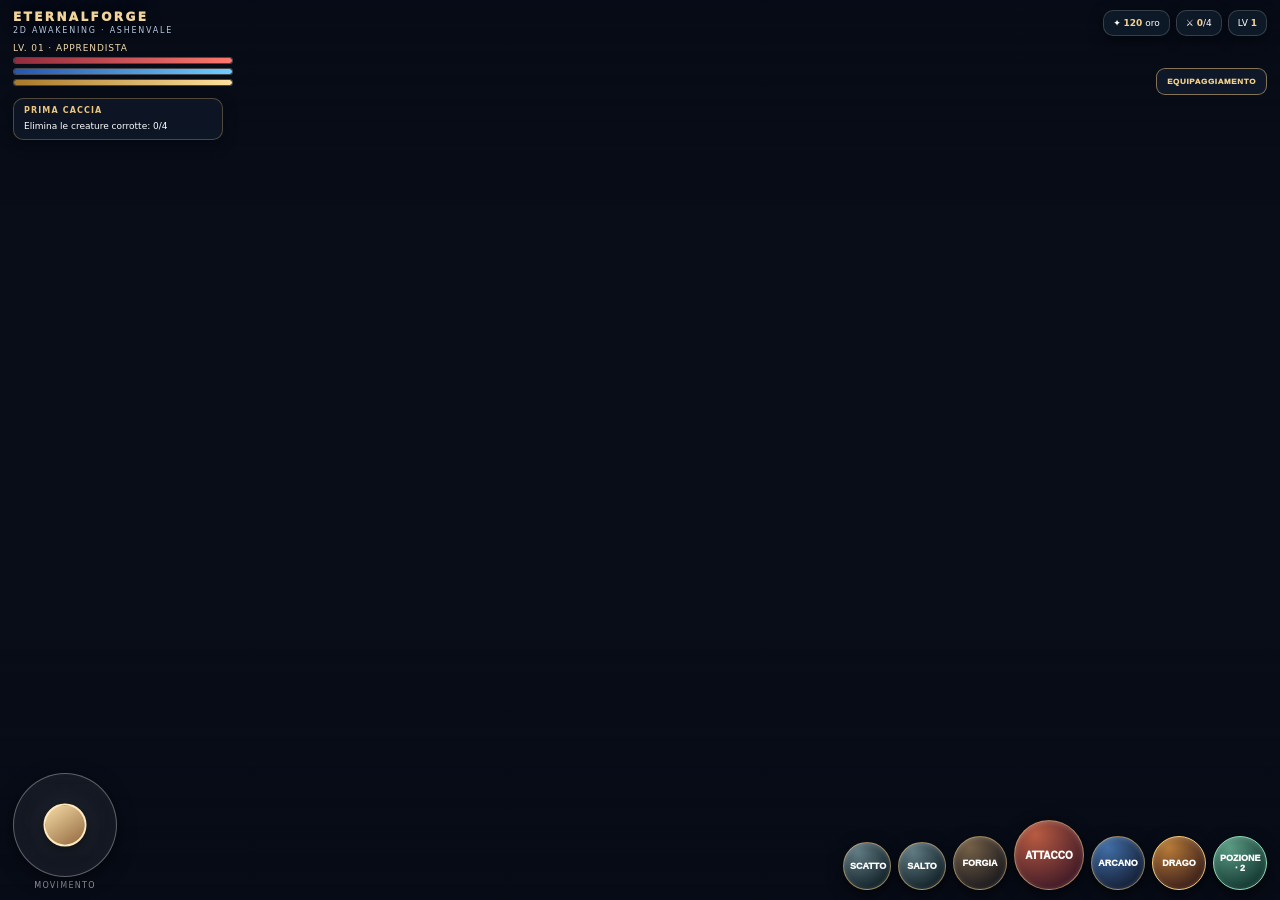
<file: index.html>
<!doctype html>
<html lang="it"><head><meta charset="utf-8"><meta name="viewport" content="width=device-width,initial-scale=1,maximum-scale=1,user-scalable=no,viewport-fit=cover"><meta name="theme-color" content="#080d18"><meta name="apple-mobile-web-app-capable" content="yes"><title>EternalForge — 2D Awakening</title>
<style>
:root{color-scheme:dark;font-family:Inter,system-ui,-apple-system,sans-serif}*{box-sizing:border-box}html,body{margin:0;width:100%;height:100%;overflow:hidden;background:#080d18;touch-action:none}#game{position:fixed;inset:0}canvas{display:block;width:100%;height:100%;image-rendering:auto}
.hud{position:fixed;inset:0;padding:calc(env(safe-area-inset-top) + 10px) 13px calc(env(safe-area-inset-bottom) + 10px);display:flex;flex-direction:column;justify-content:space-between;pointer-events:none;background:linear-gradient(180deg,#070b16c9,transparent 23%,transparent 72%,#070b16a8)}
.top{display:flex;justify-content:space-between;align-items:flex-start;gap:8px}.brand{font-size:12px;font-weight:1000;letter-spacing:.2em;color:#f3d59b;text-shadow:0 2px 14px #000}.sub{font-size:8px;letter-spacing:.22em;color:#b8c7d9;margin-top:2px}.player-panel{width:min(220px,43vw);margin-top:8px}.level{font-size:9px;color:#f1d9aa;letter-spacing:.1em}.bar{height:7px;border-radius:20px;background:#ffffff25;overflow:hidden;margin-top:4px;border:1px solid #ffffff20}.bar i{display:block;height:100%;width:100%;border-radius:20px}.hp i{background:linear-gradient(90deg,#922b3d,#ff786e)}.mp i{background:linear-gradient(90deg,#2655ae,#70cfff)}.xp i{background:linear-gradient(90deg,#a9792c,#ffe29b)}
.stats{display:flex;gap:6px;flex-wrap:wrap;justify-content:flex-end}.pill{background:#111c2bdc;border:1px solid #ffffff2a;border-radius:10px;padding:7px 9px;font-size:9px;box-shadow:0 4px 15px #0007;backdrop-filter:blur(8px)}.pill strong{color:#f5d28f}.quest{position:absolute;left:13px;top:calc(env(safe-area-inset-top) + 98px);width:min(210px,43vw);padding:7px 10px;border:1px solid #d7ad6655;border-radius:10px;background:#101a2bc9;font-size:9px;line-height:1.35;box-shadow:0 4px 15px #0005}.quest b{display:block;color:#edc77f;font-size:8px;letter-spacing:.14em;margin-bottom:3px}
.bottom{display:flex;align-items:flex-end;justify-content:space-between;gap:8px}.joystick-wrap{pointer-events:auto}.joystick{width:104px;height:104px;border-radius:50%;border:1px solid #ffffff55;background:radial-gradient(circle,#ffffff20,#ffffff08 68%);position:relative;backdrop-filter:blur(7px);box-shadow:inset 0 0 20px #fff1,0 5px 18px #0008;touch-action:none}.stick{position:absolute;width:43px;height:43px;left:50%;top:50%;transform:translate(-50%,-50%);border-radius:50%;background:linear-gradient(145deg,#f6dda7,#91673d);border:2px solid #ffe9bd;box-shadow:0 4px 14px #0009}.hint{text-align:center;font-size:8px;letter-spacing:.16em;color:#e4e8edaa;margin-top:4px}
.actions{pointer-events:auto;display:flex;align-items:flex-end;gap:7px}.action{width:54px;height:54px;border-radius:50%;border:1px solid #e8c17d99;color:#fff;background:radial-gradient(circle at 30% 20%,#756047,#201e20 75%);font-size:9px;font-weight:950;box-shadow:0 5px 16px #0009,inset 0 1px 5px #fff3;touch-action:manipulation;user-select:none}.action.primary{width:70px;height:70px;background:radial-gradient(circle at 30% 20%,#b95b42,#481e29 75%);font-size:10px}.action.skill{background:radial-gradient(circle at 30% 20%,#416ea6,#17243d 75%)}.action.dodge{width:48px;height:48px;background:radial-gradient(circle at 30% 20%,#617b83,#17272e 75%)}.action.dragon{background:radial-gradient(circle at 30% 20%,#b77b38,#43251c 75%);border-color:#ffce77}.action.dragon.active{box-shadow:0 0 22px #ff9e43,inset 0 0 14px #ffcf75}.action.potion{background:radial-gradient(circle at 30% 20%,#5a9b83,#173d36 75%);border-color:#8de0b7}
#toast{position:fixed;left:50%;top:18%;transform:translate(-50%,-8px);padding:9px 15px;border:1px solid #eac47d88;border-radius:12px;background:#0b1725ef;color:#f5dfb4;font-size:10px;opacity:0;transition:.2s;pointer-events:none;white-space:nowrap;box-shadow:0 8px 25px #0008}#toast.show{opacity:1;transform:translate(-50%,0)}
.inventory-toggle{position:fixed;right:13px;top:calc(env(safe-area-inset-top) + 68px);z-index:5;pointer-events:auto;border:1px solid #eac47d88;border-radius:9px;background:#101b2be8;color:#f4d28e;padding:8px 10px;font-size:8px;font-weight:950;letter-spacing:.08em}.inventory-panel{display:none;position:fixed;z-index:10;left:50%;top:50%;transform:translate(-50%,-50%);width:min(420px,91vw);padding:15px;border:1px solid #d7ad6688;border-radius:16px;background:linear-gradient(145deg,#17283af5,#091321f7);box-shadow:0 18px 70px #000b;pointer-events:auto;backdrop-filter:blur(12px)}.inventory-panel.open{display:block}.inventory-head{display:flex;justify-content:space-between;align-items:center;margin-bottom:12px}.inventory-head b{display:block;color:#f3d08f;font-size:11px;letter-spacing:.1em}.inventory-head small,.gear-row small{display:block;color:#aebdca;font-size:9px;margin-top:4px}.inventory-head button{background:#263849;border:1px solid #ffffff33;color:#fff;border-radius:8px;padding:7px 10px}.gear-row{display:flex;justify-content:space-between;align-items:center;gap:10px;padding:11px 0;border-top:1px solid #ffffff20}.gear-row b{font-size:11px}.gear-row button{background:linear-gradient(135deg,#9a713d,#49331f);border:1px solid #f0ca82;color:#fff;border-radius:9px;padding:9px;font-size:8px;font-weight:950;white-space:nowrap}.inventory-foot{border-top:1px solid #ffffff20;padding-top:10px;text-align:right;font-size:10px;color:#c7d2dc}.inventory-foot strong{color:#f3d08f}
#boss{position:fixed;left:50%;top:12%;transform:translateX(-50%);width:min(250px,48vw);display:none;text-align:center;pointer-events:none}.enemy-name{font-size:8px;letter-spacing:.18em;color:#ffb9a9}.enemybar{height:6px;background:#ffffff33;border-radius:9px;overflow:hidden;margin-top:5px}.enemybar i{display:block;height:100%;background:linear-gradient(90deg,#9b2834,#ff7565);width:100%}
.rotate{display:none}@media(orientation:portrait){.rotate{position:fixed;inset:0;z-index:20;background:#091321;display:flex;align-items:center;justify-content:center;text-align:center;padding:28px;font-size:18px;flex-direction:column}.rotate small{font-size:12px;color:#bdc9d8;margin-top:10px}.hud{opacity:.12}}@media(max-height:430px){.joystick{width:88px;height:88px}.stick{width:38px;height:38px}.action{width:48px;height:48px}.action.primary{width:62px;height:62px}.player-panel{margin-top:4px}.quest{top:94px}}
</style></head><body>
<div id="game"><canvas id="screen"></canvas></div><div class="rotate">↻ Ruota l’iPhone in orizzontale<small>EternalForge ora è un action RPG 2D in alta definizione.</small></div>
<div class="hud"><div class="top"><div><div class="brand">ETERNALFORGE</div><div class="sub">2D AWAKENING · ASHENVALE</div><div class="player-panel"><div class="level" id="level">LV. 01 · APPRENDISTA</div><div class="bar hp"><i id="hp"></i></div><div class="bar mp"><i id="mp"></i></div><div class="bar xp"><i id="xp"></i></div></div></div><div class="stats"><div class="pill">✦ <strong id="gold">120</strong> oro</div><div class="pill">⚔ <strong id="kills">0</strong>/4</div><div class="pill">LV <strong id="lvnum">1</strong></div></div></div>
<div class="quest"><b>PRIMA CACCIA</b><span id="quest">Elimina le creature corrotte: 0/4</span></div>
<div class="bottom"><div class="joystick-wrap"><div class="joystick" id="joy"><div class="stick" id="stick"></div></div><div class="hint">MOVIMENTO</div></div><div class="actions"><button class="action dodge" id="dodge">SCATTO</button><button class="action dodge" id="jump">SALTO</button><button class="action" id="forge">FORGIA</button><button class="action primary" id="attack">ATTACCO</button><button class="action skill" id="skill">ARCANO</button><button class="action skill dragon" id="transform">DRAGO</button><button class="action potion" id="potion">POZIONE · 2</button></div></div></div>
<button id="inventoryToggle" class="inventory-toggle">EQUIPAGGIAMENTO</button><div id="inventoryPanel" class="inventory-panel"><div class="inventory-head"><div><b>ARSENALE DI ASHENVALE</b><small>Potenzia il Semi-Drago</small></div><button id="inventoryClose">✕</button></div><div class="gear-row"><div><b>Spada draconica</b><small id="swordInfo">Livello 0 · Danni +0</small></div><button id="upgradeSword">POTENZIA · 60 ORO</button></div><div class="gear-row"><div><b>Armatura del guardiano</b><small id="armorInfo">Livello 0 · Difesa 0%</small></div><button id="upgradeArmor">POTENZIA · 60 ORO</button></div><div class="inventory-foot">Oro: <strong id="inventoryGold">120</strong></div></div>
<div id="boss"><div class="enemy-name">IL CUSTODE DELLA RADURA</div><div class="enemybar"><i id="enemyhp"></i></div></div><div id="toast"></div>
<script>
(()=>{
'use strict';
const $=id=>document.getElementById(id),canvas=$('screen'),ctx=canvas.getContext('2d',{alpha:false});
let W=0,H=0,DPR=1,last=0,time=0,toastTimer=0,shake=0;
function resize(){DPR=Math.min(devicePixelRatio||1,2);W=innerWidth;H=innerHeight;canvas.width=Math.round(W*DPR);canvas.height=Math.round(H*DPR);ctx.setTransform(DPR,0,0,DPR,0,0)}
addEventListener('resize',resize);resize();
const saved=(()=>{try{const current=localStorage.getItem('eternalforge-2d-save');if(current)return JSON.parse(current);const legacy=JSON.parse(localStorage.getItem('eternalforge-save-v1')||'{}');return {gold:legacy.gold,xp:legacy.xp,level:legacy.level,kills:legacy.kills,bossDefeated:legacy.bossDefeated,swordLevel:legacy.swordLevel,armorLevel:legacy.armorLevel,potions:legacy.potions,damage:legacy.damage}}catch(e){return {}}})();
let gold=Number(saved.gold??120),xp=Number(saved.xp||0),level=Number(saved.level||1),kills=Number(saved.kills||0),bossDefeated=!!saved.bossDefeated,swordLevel=Number(saved.swordLevel||0),armorLevel=Number(saved.armorLevel||0),potions=Number(saved.potions??2),damage=Number(saved.damage||0);
let hp=100,mp=70,dragonTime=0,dragonCd=0,attackCd=0,skillCd=0,dodgeCd=0,combo=0,comboWindow=0,shield=0;
const hero={x:0,y:0,vx:0,vy:0,jumpY:0,onGround:true,face:1,walk:0,attack:0,hit:0};
const mobs=[],drops=[],particles=[];
const spawns=[{x:570,y:0},{x:850,y:0},{x:1190,y:0},{x:1460,y:0}];
function makeMob(x,boss=false){return {x,y:0,hp:boss?Math.max(30,48+(level-1)*7):18,max:boss?Math.max(30,48+(level-1)*7):18,boss,alive:true,phase:Math.random()*7,attack:0,hit:0,walk:0,face:-1}}
for(let i=kills;i<4;i++)makeMob(spawns[i].x);
if(kills>=4&&!bossDefeated){makeMob(1720,true);$('boss').style.display='block'}
function save(){try{localStorage.setItem('eternalforge-2d-save',JSON.stringify({gold,xp,level,kills,bossDefeated,swordLevel,armorLevel,potions,damage,version:3}))}catch(e){}}
function toast(s){$('toast').textContent=s;$('toast').classList.add('show');toastTimer=1.7}
function hud(){ $('gold').textContent=gold;$('inventoryGold').textContent=gold;$('kills').textContent=kills;$('lvnum').textContent=level;$('level').textContent='LV. '+String(level).padStart(2,'0')+' · '+(level>1?'AVVENTURIERO':'APPRENDISTA');$('hp').style.width=hp+'%';$('mp').style.width=(mp/70*100)+'%';$('xp').style.width=(xp%100)+'%';$('potion').textContent='POZIONE · '+potions;$('swordInfo').textContent='Livello '+swordLevel+' · Danni +'+swordLevel;$('armorInfo').textContent='Livello '+armorLevel+' · Difesa '+Math.min(50,armorLevel*5)+'%';$('upgradeSword').textContent=swordLevel>=10?'LIVELLO MASSIMO':'POTENZIA · '+(60+swordLevel*45)+' ORO';$('upgradeArmor').textContent=armorLevel>=10?'LIVELLO MASSIMO':'POTENZIA · '+(60+armorLevel*45)+' ORO';$('upgradeSword').disabled=swordLevel>=10;$('upgradeArmor').disabled=armorLevel>=10;$('quest').textContent=bossDefeated?'Ashenvale è salva. Una nuova leggenda comincia.':kills>=4?'Sconfiggi il Custode della radura!':'Elimina le creature corrotte: '+kills+'/4';save()}
hud();
function particle(x,y,color,n=12,power=1){for(let i=0;i<n;i++){let a=Math.random()*Math.PI*2,v=.5+Math.random()*power;particles.push({x,y,vx:Math.cos(a)*v,vy:Math.sin(a)*v,life:.35+Math.random()*.45,max:.8,color,size:1+Math.random()*3})}}
function drop(m){drops.push({x:m.x,y:groundY()-35,age:0,value:m.boss?100:10+Math.floor(Math.random()*16),boss:m.boss})}
function killMob(m){m.alive=false;drop(m);particle(m.x,groundY()-42,m.boss?'#ffd27b':'#8cf0ce',28,3);if(m.boss){bossDefeated=true;$('boss').style.display='none';gold+=250;xp+=150;toast('CUSTODE SCONFITTO · +250 ORO')}else{kills++;gold+=25;xp+=35;toast('CREATURA SCONFITTA · +25 ORO')}if(xp>=100){let gained=Math.floor(xp/100);level+=gained;xp%=100;toast('LIVELLO '+level+' RAGGIUNTO!')}if(kills>=4&&!bossDefeated&&!mobs.some(v=>v.boss&&v.alive)){makeMob(hero.x+520,true);$('boss').style.display='block';toast('IL CUSTODE SI È RISVEGLIATO!')}hud()}
function hurt(m,n){if(!m.alive)return;m.hp-=n;m.hit=.22;shake=5;particle(m.x,groundY()-48,m.boss?'#ff9b78':'#f8bd88',9,2);if(m.boss)$('enemyhp').style.width=Math.max(0,m.hp/m.max*100)+'%';if(m.hp<=0)killMob(m)}
function jump(){if(!hero.onGround)return;hero.onGround=false;hero.vy=-650;particle(hero.x,groundY()-5,"#d6d9c4",7,1.2)}
function attack(){if(attackCd>0)return;attackCd=.36;combo=comboWindow>0?combo%3+1:1;comboWindow=.82;hero.attack=.22;hero.anim='attack';hero.animTime=0;const airborne=!hero.onGround,range=(combo===3?115:92)+(airborne?18:0);let landed=false;for(const m of mobs){if(!m.alive)continue;let dx=m.x-hero.x;if(Math.abs(dx)<range&&Math.abs(m.y-hero.y)<80&&Math.sign(dx)===hero.face){hurt(m,Math.round((1+damage+(combo===3?2:0))*(dragonTime>0?2:1)*(airborne?1.25:1)));m.x+=hero.face*(combo===3?45:22);landed=true}}if(!landed)particle(hero.x+hero.face*70,groundY()-65,'#e9d7ae',4,1)}
function arcane(){if(skillCd>0||mp<28)return;skillCd=4.5;mp-=28;particle(hero.x,groundY()-45,'#77caff',42,4);for(const m of mobs)if(m.alive&&Math.abs(m.x-hero.x)<220)hurt(m,dragonTime>0?8:4);toast('ONDA ARCANA!');}
function dodge(){if(dodgeCd>0)return;dodgeCd=1.05;hero.vx=hero.face*720;shield=.32;particle(hero.x,groundY()-25,'#b6e8f8',10,2)}
function transform(){if(dragonTime>0)return;if(dragonCd>0){toast('POTERE IN RICARICA');return}dragonTime=9;dragonCd=28;$('transform').classList.add('active');particle(hero.x,groundY()-70,'#ff9c43',40,4);toast('RISVEGLIO DRACONICO!')}
function potion(){if(hp>=100){toast('SALUTE GIÀ AL MASSIMO');return}if(potions<=0){if(gold<30){toast('SERVONO 30 MONETE');return}gold-=30;potions++}potions--;let old=hp;hp=Math.min(100,hp+42);particle(hero.x,groundY()-50,'#73e5a8',18,2);toast('+'+(hp-old)+' SALUTE');hud()}
$('attack').addEventListener('pointerdown',e=>{e.preventDefault();attack()});$('jump').addEventListener('pointerdown',e=>{e.preventDefault();jump()});$('skill').addEventListener('pointerdown',e=>{e.preventDefault();arcane()});$('dodge').addEventListener('pointerdown',e=>{e.preventDefault();dodge()});$('transform').addEventListener('pointerdown',e=>{e.preventDefault();transform()});$('potion').addEventListener('pointerdown',e=>{e.preventDefault();potion()});
$('forge').addEventListener('pointerdown',e=>{e.preventDefault();if(gold<50){toast('SERVONO 50 MONETE');return}gold-=50;damage++;particle(hero.x,groundY()-65,'#ffd47d',20,2);toast('LAMA RINFORZATA · DANNO +1');hud()});
$('inventoryToggle').addEventListener('pointerdown',()=> $('inventoryPanel').classList.add('open'));$('inventoryClose').addEventListener('pointerdown',()=> $('inventoryPanel').classList.remove('open'));
$('upgradeSword').addEventListener('pointerdown',()=>{let c=60+swordLevel*45;if(swordLevel>=10||gold<c){toast('ORO INSUFFICIENTE');return}gold-=c;swordLevel++;damage++;toast('SPADA POTENZIATA');hud()});
$('upgradeArmor').addEventListener('pointerdown',()=>{let c=60+armorLevel*45;if(armorLevel>=10||gold<c){toast('ORO INSUFFICIENTE');return}gold-=c;armorLevel++;toast('ARMATURA POTENZIATA');hud()});
let move={x:0,y:0,active:false};const pad=$('joy'),knob=$('stick');function setStick(e){let r=pad.getBoundingClientRect(),dx=e.clientX-(r.left+r.width/2),dy=e.clientY-(r.top+r.height/2),len=Math.hypot(dx,dy),lim=34,x=len>lim?dx*lim/len:dx,y=len>lim?dy*lim/len:dy;move.x=x/lim;move.y=y/lim;knob.style.left='calc(50% + '+x+'px)';knob.style.top='calc(50% + '+y+'px)'}pad.addEventListener('pointerdown',e=>{move.active=true;pad.setPointerCapture(e.pointerId);setStick(e)});pad.addEventListener('pointermove',e=>{if(move.active)setStick(e)});function stop(){move.active=false;move.x=move.y=0;knob.style.left='50%';knob.style.top='50%'}pad.addEventListener('pointerup',stop);pad.addEventListener('pointercancel',stop);
const keys={};addEventListener('keydown',e=>{keys[e.key.toLowerCase()]=true;if(e.code==='Space')attack();if(e.key==='Shift')dodge();if(e.key==='w'||e.key==='arrowup')jump()});addEventListener('keyup',e=>keys[e.key.toLowerCase()]=false);
function groundY(){return H*.76}
function rounded(x,y,w,h,r,fill){ctx.fillStyle=fill;ctx.beginPath();ctx.roundRect(x,y,w,h,r);ctx.fill()}
function background(cam){let g=ctx.createLinearGradient(0,0,0,H);g.addColorStop(0,'#101b35');g.addColorStop(.52,'#283c54');g.addColorStop(1,'#101b22');ctx.fillStyle=g;ctx.fillRect(0,0,W,H);
let sx=W*.78-cam*.12,sy=H*.2;let rg=ctx.createRadialGradient(sx,sy,3,sx,sy,95);rg.addColorStop(0,'#ffe7b2');rg.addColorStop(.25,'#d9b77f66');rg.addColorStop(1,'#d9b77f00');ctx.fillStyle=rg;ctx.fillRect(sx-100,sy-100,200,200);
for(let layer=0;layer<3;layer++){let base=H*(.53+layer*.085),offset=(cam*(.12+layer*.13))%420;ctx.beginPath();ctx.moveTo(0,H);for(let x=-450;x<W+450;x+=30){let xx=x-offset;let yy=base+Math.sin((x+layer*81)*.009)*24+Math.sin(x*.021+layer)*12;ctx.lineTo(x,yy)}ctx.lineTo(W,H);ctx.closePath();ctx.fillStyle=['#26374a','#1b2d38','#14252b'][layer];ctx.fill()}
for(let i=0;i<16;i++){let x=((i*177-cam*.35)%(W+240)+W+240)%(W+240)-80,y=H*.56+(i%4)*18;ctx.fillStyle='#101f29';ctx.beginPath();ctx.moveTo(x-30,y+75);ctx.lineTo(x,y-45-(i%3)*18);ctx.lineTo(x+30,y+75);ctx.fill();ctx.fillRect(x-4,y+40,8,45)}
let gy=groundY();let ground=ctx.createLinearGradient(0,gy-10,0,H);ground.addColorStop(0,'#34463b');ground.addColorStop(1,'#101d20');ctx.fillStyle=ground;ctx.fillRect(0,gy,W,H-gy);ctx.fillStyle='#6d7650';ctx.fillRect(0,gy,W,3);
for(let i=0;i<85;i++){let x=((i*97-cam*.8)%(W+100)+W+100)%(W+100),y=gy+7+(i*31%(H-gy-10));ctx.strokeStyle=i%3?'#81916a55':'#d3c18a55';ctx.lineWidth=1;ctx.beginPath();ctx.moveTo(x,y);ctx.lineTo(x+(i%2?3:-3),y-5-(i%5));ctx.stroke()}
for(let i=0;i<7;i++){let x=((i*290-cam*.55)%(W+180)+W+180)%(W+180)-40;ctx.fillStyle='#53616a';ctx.beginPath();ctx.ellipse(x,gy+7,25+i%3*9,10,0,0,Math.PI*2);ctx.fill();ctx.fillStyle='#89908a55';ctx.beginPath();ctx.ellipse(x-7,gy+3,10,3,-.2,0,Math.PI*2);ctx.fill()}
}
function limb(x1,y1,x2,y2,width,color){ctx.strokeStyle=color;ctx.lineWidth=width;ctx.lineCap='round';ctx.beginPath();ctx.moveTo(x1,y1);ctx.lineTo(x2,y2);ctx.stroke()}
const heroSheets={
 idle:{url:'https://pub-63ab27389d044634a73e89c1a0c6d4a6.r2.dev/free-library/sprite-sheets/hooded-blade/idle.png',cols:6,count:32,fps:14},
 run:{url:'https://pub-63ab27389d044634a73e89c1a0c6d4a6.r2.dev/free-library/sprite-sheets/hooded-blade/run.png',cols:5,count:24,fps:20},
 attack:{url:'https://pub-63ab27389d044634a73e89c1a0c6d4a6.r2.dev/free-library/sprite-sheets/hooded-blade/attack.png',cols:6,count:32,fps:34},
 jump:{url:'https://pub-63ab27389d044634a73e89c1a0c6d4a6.r2.dev/free-library/sprite-sheets/hooded-blade/jump.png',cols:3,count:7,fps:13}
};
for(const key in heroSheets){const im=new Image();im.decoding='async';im.src=heroSheets[key].url;heroSheets[key].image=im}
hero.anim='idle';hero.animTime=0;
function drawHero(x,y){
 const moving=Math.abs(hero.vx)>24, attacking=hero.anim==='attack'&&hero.animTime<32/34, mode=attacking?'attack':!hero.onGround?'jump':moving?'run':'idle',sheet=heroSheets[mode],im=sheet.image;
 const frame=Math.min(sheet.count-1,Math.floor((attacking?hero.animTime:time)*sheet.fps));
 const col=frame%sheet.cols,row=Math.floor(frame/sheet.cols),frameW=im&&im.naturalWidth?im.naturalWidth/sheet.cols:512,frameH=im&&im.naturalHeight?im.naturalHeight/Math.ceil(sheet.count/sheet.cols):512,bob=hero.onGround?(moving?Math.abs(Math.sin(hero.walk*2))*2:Math.sin(time*2)*1.2):0;
 ctx.save();ctx.translate(x,y+bob);ctx.scale(hero.face,1);
 ctx.fillStyle='#050b12aa';ctx.beginPath();ctx.ellipse(0,-hero.jumpY+1,27,7,0,0,Math.PI*2);ctx.fill();
 if(dragonTime>0){ctx.save();ctx.shadowColor='#ff7c31';ctx.shadowBlur=22;ctx.fillStyle='#a94c37';ctx.beginPath();ctx.moveTo(-12,-88);ctx.quadraticCurveTo(-70,-145,-96,-125);ctx.lineTo(-78,-94);ctx.lineTo(-103,-76);ctx.quadraticCurveTo(-53,-77,-25,-52);ctx.closePath();ctx.fill();ctx.beginPath();ctx.moveTo(12,-88);ctx.quadraticCurveTo(70,-145,96,-125);ctx.lineTo(78,-94);ctx.lineTo(103,-76);ctx.quadraticCurveTo(53,-77,25,-52);ctx.closePath();ctx.fill();ctx.restore()}
 if(im&&im.complete&&im.naturalWidth){ctx.imageSmoothingEnabled=true;ctx.drawImage(im,col*frameW,row*frameH,frameW,frameH,-86,-166,172,172)}
 else {ctx.fillStyle='#23364b';ctx.fillRect(-13,-92,26,72);ctx.fillStyle='#b98e6d';ctx.beginPath();ctx.arc(0,-105,12,0,Math.PI*2);ctx.fill()}
 if(dragonTime>0){ctx.save();ctx.globalCompositeOperation='screen';ctx.globalAlpha=.12;ctx.fillStyle='#ff8d42';ctx.beginPath();ctx.ellipse(0,-83,44,70,0,0,Math.PI*2);ctx.fill();ctx.restore()}\n if(hero.anim==='attack'&&hero.animTime<.24){ctx.save();ctx.globalAlpha=Math.max(0,1-hero.animTime/.24);ctx.strokeStyle=dragonTime>0?'#ffbd68':'#d9e7f1';ctx.lineWidth=5;ctx.shadowColor=dragonTime>0?'#ff7b35':'#c9e8ff';ctx.shadowBlur=16;ctx.beginPath();ctx.arc(18,-82,56,-.95,.62);ctx.stroke();ctx.restore()}
 ctx.restore();
}
function drawMob(m,cam){let x=m.x-cam,y=groundY();ctx.save();ctx.translate(x,y);let b=Math.sin(m.phase)*3;ctx.shadowColor=m.boss?'#ed493d':'#ff754c';ctx.shadowBlur=m.boss?20:9;let sc=m.boss?1.55:1;ctx.scale(sc*m.face,sc);ctx.fillStyle=m.hit>0?'#fff0dc':m.boss?'#562d3b':'#35404b';ctx.beginPath();ctx.moveTo(-20,-65+b);ctx.lineTo(-15,-91+b);ctx.lineTo(-5,-79+b);ctx.lineTo(7,-98+b);ctx.lineTo(15,-73+b);ctx.lineTo(21,-48+b);ctx.lineTo(14,-13);ctx.lineTo(-15,-13);ctx.closePath();ctx.fill();ctx.shadowBlur=0;ctx.fillStyle='#b54c48';ctx.fillRect(-10,-80+b,6,4);ctx.fillRect(6,-80+b,6,4);ctx.strokeStyle='#1b202a';ctx.lineWidth=8;ctx.beginPath();ctx.moveTo(-9,-16);ctx.lineTo(-13+Math.sin(m.walk)*5,0);ctx.moveTo(9,-16);ctx.lineTo(13-Math.sin(m.walk)*5,0);ctx.stroke();ctx.strokeStyle='#734d52';ctx.lineWidth=9;ctx.beginPath();ctx.moveTo(-16,-62+b);ctx.lineTo(-28,-35+b);ctx.moveTo(16,-62+b);ctx.lineTo(28,-38+b);ctx.stroke();if(m.boss){ctx.strokeStyle='#d2a16c';ctx.lineWidth=5;ctx.beginPath();ctx.moveTo(-10,-90+b);ctx.lineTo(-22,-111+b);ctx.moveTo(10,-90+b);ctx.lineTo(22,-111+b);ctx.stroke()}ctx.restore();if(m.boss){ctx.fillStyle='#0009';ctx.fillRect(x-38,y-150,76,5);ctx.fillStyle='#e85d5d';ctx.fillRect(x-38,y-150,76*Math.max(0,m.hp/m.max),5)}}
function draw(){let cam=hero.x-W*.48;ctx.save();if(shake>0){ctx.translate((Math.random()-.5)*shake,(Math.random()-.5)*shake);shake*=.86}background(cam);ctx.save();const zoom=.78;ctx.translate(W/2,H*.72);ctx.scale(zoom,zoom);ctx.translate(-W/2,-H*.72);let gy=groundY();for(const m of mobs)if(m.alive)drawMob(m,cam);for(const d of drops){let x=d.x-cam,y=gy-32+Math.sin(d.age*4)*6;ctx.save();ctx.translate(x,y);ctx.rotate(d.age*1.4);ctx.shadowColor=d.boss?'#ffcf72':'#7cf0ce';ctx.shadowBlur=20;ctx.fillStyle=d.boss?'#ffcf72':'#7cf0ce';ctx.beginPath();ctx.moveTo(0,-12);ctx.lineTo(9,0);ctx.lineTo(0,12);ctx.lineTo(-9,0);ctx.closePath();ctx.fill();ctx.restore()}drawHero(hero.x-cam,gy+hero.jumpY);for(const p of particles){ctx.globalAlpha=Math.max(0,p.life/p.max);ctx.fillStyle=p.color;ctx.beginPath();ctx.arc(p.x-cam,p.y,p.size,0,Math.PI*2);ctx.fill()}ctx.globalAlpha=1;ctx.restore();
let vignette=ctx.createRadialGradient(W/2,H/2,H*.2,W/2,H/2,H*.8);vignette.addColorStop(.55,'#0000');vignette.addColorStop(1,'#03071188');ctx.fillStyle=vignette;ctx.fillRect(0,0,W,H);
ctx.fillStyle='#f3d59b99';ctx.font='800 9px system-ui';ctx.textAlign='center';ctx.fillText('ASHENVALE  ·  '+(bossDefeated?'IL REGNO È LIBERO':kills>=4?'LA RADURA DEL CUSTODE':'LA RADURA DIMENTICATA'),W/2,H-13);ctx.restore()}
function update(dt){time+=dt;hero.walk+=dt*(Math.abs(hero.vx)>18?Math.min(13,5+Math.abs(hero.vx)/42):1.4);attackCd=Math.max(0,attackCd-dt);skillCd=Math.max(0,skillCd-dt);dodgeCd=Math.max(0,dodgeCd-dt);comboWindow=Math.max(0,comboWindow-dt);shield=Math.max(0,shield-dt);dragonCd=Math.max(0,dragonCd-dt);if(dragonTime>0){dragonTime=Math.max(0,dragonTime-dt);if(!dragonTime){$('transform').classList.remove('active');toast('LA FORMA UMANA RITORNA')}}hero.attack=Math.max(0,hero.attack-dt);if(hero.anim==='attack'){hero.animTime+=dt;if(hero.animTime>=32/34)hero.anim='idle'}hero.hit=Math.max(0,hero.hit-dt);
let dir=move.x+(keys.d||keys.arrowright?1:0)-(keys.a||keys.arrowleft?1:0);dir=Math.max(-1,Math.min(1,dir));if(Math.abs(dir)>.16)hero.face=Math.sign(dir);let speed=dragonTime>0?340:245;if(shield>0)speed*=1.08;const target=dir*speed;hero.vx+=(target-hero.vx)*Math.min(1,dt*(dir?7.5:11));if(!dir&&Math.abs(hero.vx)<5)hero.vx=0;hero.x+=hero.vx*dt;hero.x=Math.max(45,hero.x);if(!hero.onGround){hero.jumpY+=hero.vy*dt;hero.vy+=1750*dt;if(hero.jumpY>=0){hero.jumpY=0;hero.vy=0;hero.onGround=true;particle(hero.x,groundY()-3,"#a9a98a",5,.7)}}
for(const m of mobs){if(!m.alive)continue;m.phase+=dt*3;m.attack=Math.max(0,m.attack-dt);m.hit=Math.max(0,m.hit-dt);let dx=hero.x-m.x,d=Math.abs(dx);if(d<560&&d>58){m.x+=Math.sign(dx)*dt*(m.boss?78:65);m.face=dx>0?1:-1;m.walk+=dt*7}if(d<58&&m.attack<=0){m.attack=m.boss?1.45:1.2;if(shield<=0&&hero.jumpY>-48){hp=Math.max(0,hp-(m.boss?17:8)*(1-Math.min(50,armorLevel*5)/100));$('hp').style.width=hp+'%';toast('HAI SUBITO UN COLPO');if(hp<=0){hp=100;hero.x=Math.max(50,hero.x-150);shield=2.5;toast('SCONFITTO · RITORNO ALLA RADURA');hud()}}}}
for(let i=drops.length-1;i>=0;i--){let d=drops[i];d.age+=dt;if(Math.abs(d.x-hero.x)<42){gold+=d.value;particle(d.x,groundY()-35,d.boss?'#ffcf72':'#7cf0ce',14,2);toast('FRAMMENTO RACCOLTO · +'+d.value+' ORO');drops.splice(i,1);hud()}}
for(let i=particles.length-1;i>=0;i--){let p=particles[i];p.x+=p.vx*60*dt;p.y+=p.vy*60*dt;p.vy+=.035;p.life-=dt;if(p.life<=0)particles.splice(i,1)}
mp=Math.min(70,mp+dt*2);$('mp').style.width=(mp/70*100)+'%';if(toastTimer>0){toastTimer-=dt;if(toastTimer<=0)$('toast').classList.remove('show')}}
function frame(ts){let dt=Math.min(.035,(ts-last)/1000||0);last=ts;update(dt);draw();requestAnimationFrame(frame)}
if(!bossDefeated&&kills>=4){$('boss').style.display='block';$('enemyhp').style.width='100%'}toast('IL VIAGGIO NELLE TERRE DI ASHENVALE COMINCIA');requestAnimationFrame(frame);
})();
</script></body></html>
</file>
